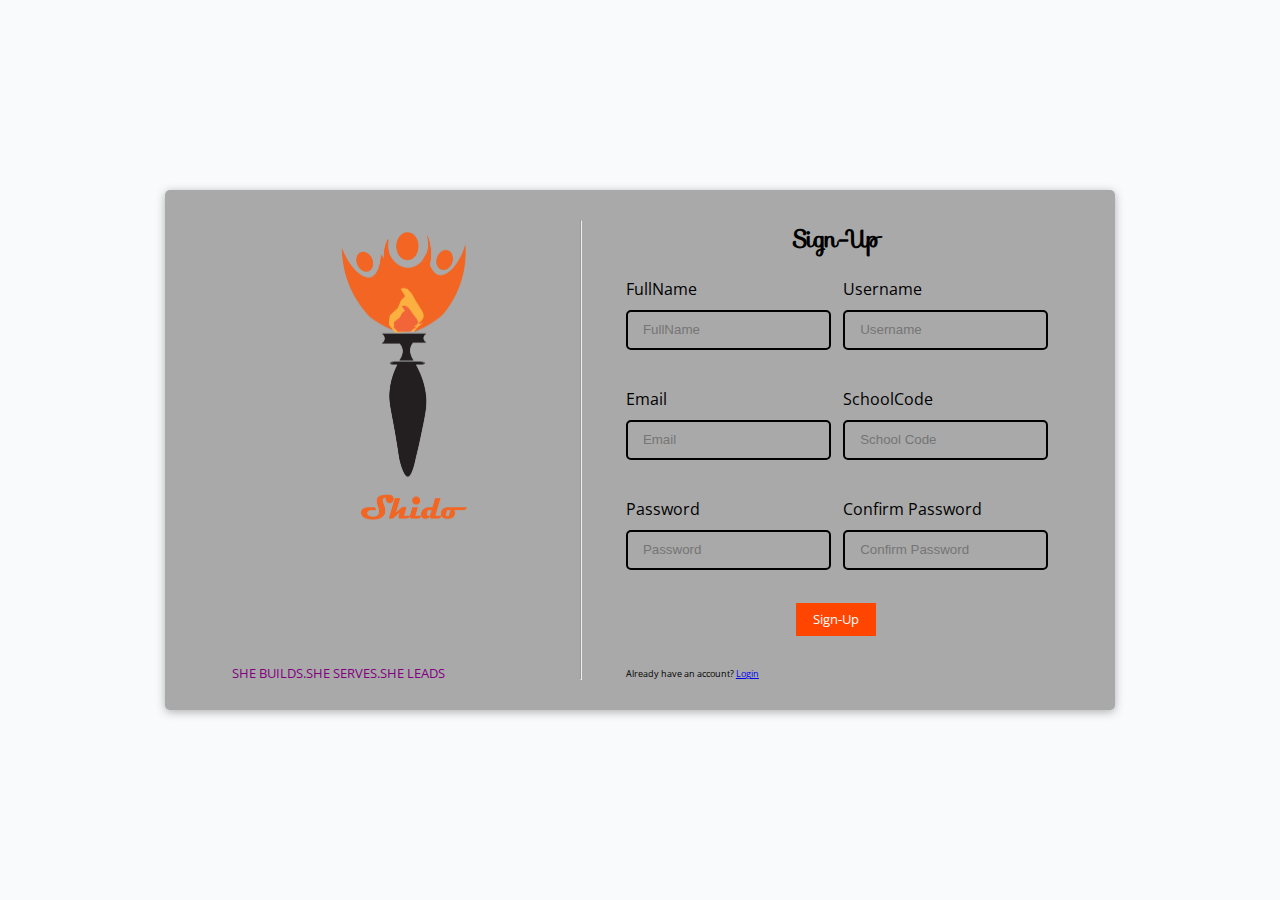
<file: index.html>
<!DOCTYPE html>
<html lang="en">
<head>
   <meta charset="UTF-8">
   <meta http-equiv="X-UA-Compatible" content="IE=edge">
   <meta name="viewport" content="width=device-width, initial-scale=1.0">
   <title>Sign-Up</title>
   <link rel="stylesheet" href="style.css">
   <link rel="stylesheet" href="login.html">
   <link rel="stylesheet" href="https://fonts.googleapis.com/css?family=Sofia">
</head>
<body>
   <div class="registrationForm">
    <div id="system-logo">
        <img src="/Images/SHIDO-DONE.png" alt="my logo" class="logo">
        <p class="slogan">SHE BUILDS.SHE SERVES.SHE LEADS</p>
    </div>
    <hr>
    <div>
    <h1>Sign-Up</h1>
      <form action="" id="form" class="form">
        <div class="formInput-first-row">
       <div class="formInput">
           <label for="username">FullName</label>
           <input type="text" name = "fullname" id="fullname" placeholder="FullName" autocomplete="off" required> 
           <small>Error</small>                    
       </div>
       <div class="formInput">
           <label for="email">Username</label>
           <input type="text" name = "username" id="email" placeholder="Username" autocomplete="off" required> 
           <small>Error</small>                    
       </div>
       </div>
       <div class="formInput-first-row">
       <div class="formInput">
        <label for="email">Email</label>
        <input type="text" name = "email" id="email" placeholder="Email" autocomplete="off" required> 
        <small>Error</small>                    
    </div>
    <div class="formInput">
        <label for="email">SchoolCode</label>
        <input type="number" name = "schoolcode" id="schoolcode" placeholder="School Code" autocomplete="off" required> 
        <small>Error</small>                    
    </div>
    </div>
    <div class="formInput-first-row">
       <div class="formInput">
           <label for="password">Password</label>
           <input type="password" name = "password" id="password" placeholder="Password" autocomplete="off" required> 
           <small>Error</small>                    
       </div>
       <div class="formInput">
           <label for="cPassword" class="cPass">Confirm Password</label>
           <input type="password" name = "cPassword" id="cPassword" placeholder="Confirm Password" autocomplete="off" required> 
           <small>Error</small>                    
       </div>
       </div>
       <a href="login.html" class="button">Sign-Up</a>  
       <p class="small">Already have an account? <a href="login.html">Login</a></p>           
      </form>
   </div>
  </div>
   <script src="index.js"></script>      
</body>
</html>
</file>
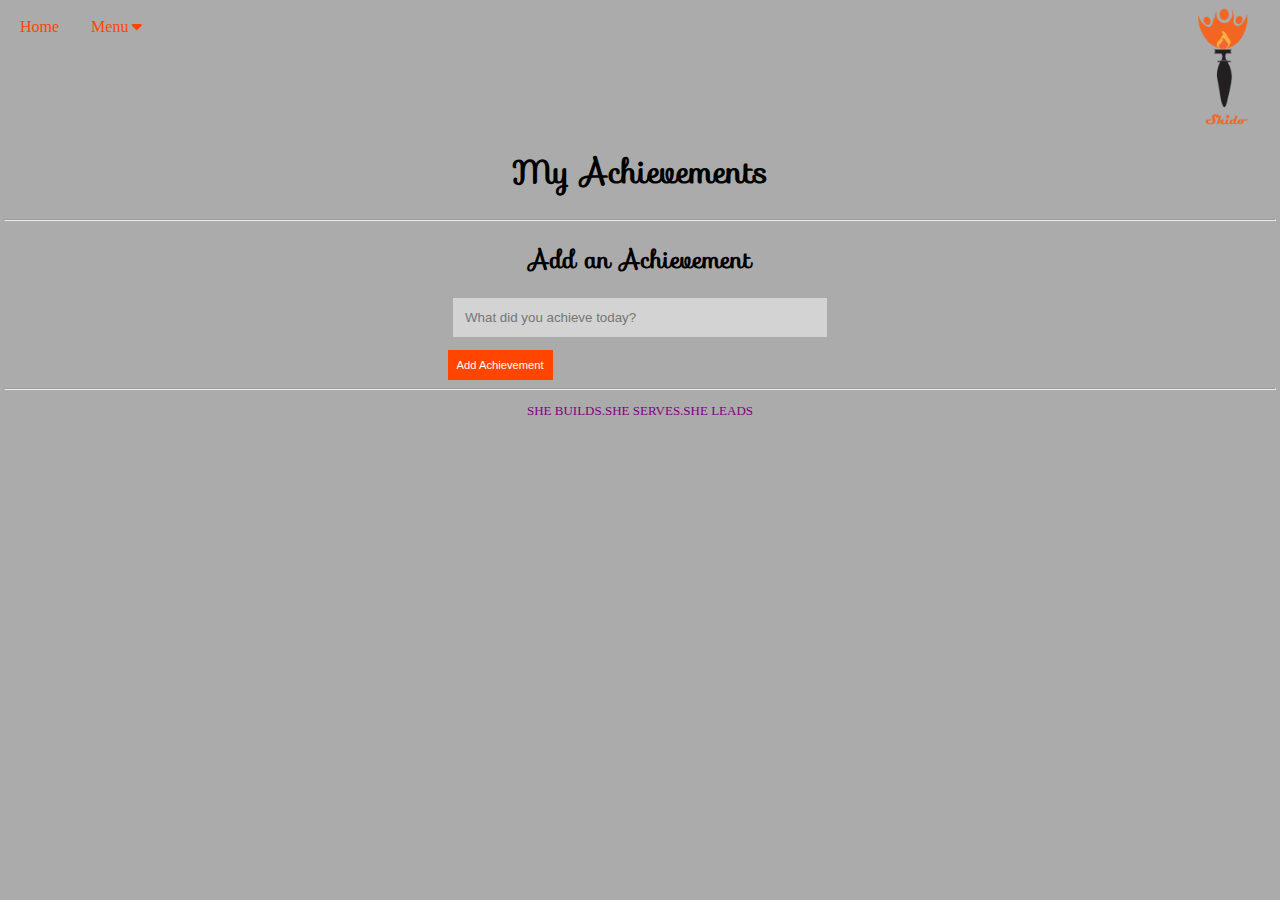
<file: achievements.html>
<!DOCTYPE html>
<html lang="en">
<head>
    <meta charset="UTF-8">
    <meta name="viewport" content="width=device-width, initial-scale=1.0">
    <title>Achievements</title>
    <link rel="stylesheet" href="achievements.css">
    <link rel="stylesheet" href="https://fonts.googleapis.com/css?family=Sofia">
    <link rel="stylesheet" href="https://cdnjs.cloudflare.com/ajax/libs/font-awesome/6.5.2/css/all.min.css">

</head>
<body>
    
    <div class="navbar">
      <img src="/Images/SHIDO-DONE.png" alt="my logo" class="logo">
        
        <a href="homepage.html" class="home">Home</a>
        <div class="dropdown">
          <button class="dropbtn">Menu
            <i class="fa fa-caret-down"></i>
          </button>
          <div class="dropdown-content">
            <a href="mymentor.html">My Mentor</a>
            <a href="achievements.html">My Achievements</a>
            <a href="goals.html">My Goals</a>
            <a href="todo-two.html">My To do List</a>
          </div>
        </div>
      </div>
    
    <div class="achievements-input">
     <h1>My Achievements</h1>
    <hr class="body-hr">  
    <section>
    <div class="input">
        <h2>Add an Achievement</h2>
        <div class="input-body">
                <input type="text" id="achievements" placeholder="What did you achieve today?">
            
            <button onclick="addAchievement()">Add Achievement</button>
        </div>
    </div>
  </section>
    <hr class="body-hr">




    <p class="slogan">SHE BUILDS.SHE SERVES.SHE LEADS</p>
    </div>
    
    <script src="achievements.js"></script>
    
    
    
</body>
</html>
</file>
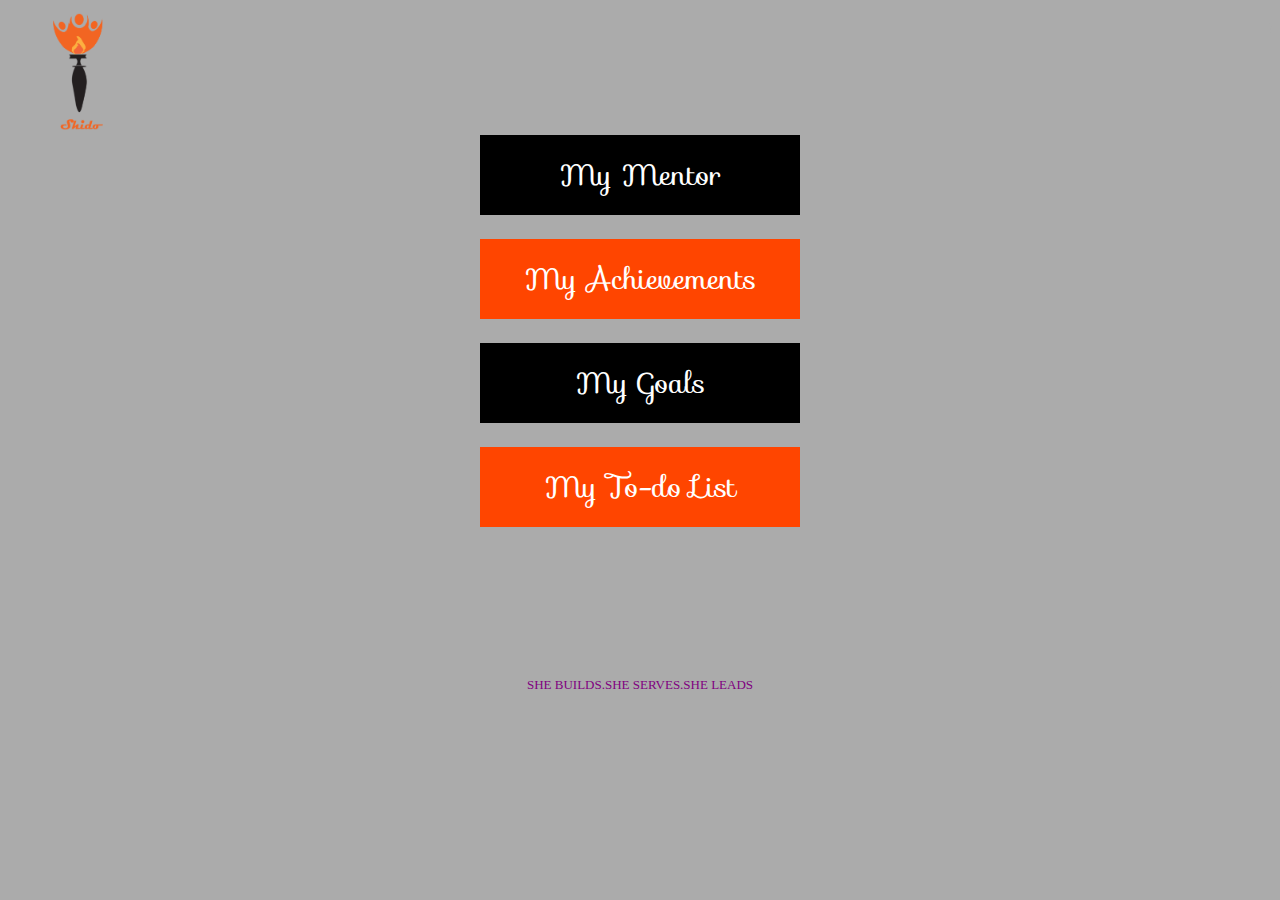
<file: homepage.html>
<!DOCTYPE html>
<html lang="en">
<head>
    <meta charset="UTF-8">
    <meta name="viewport" content="width=device-width, initial-scale=1.0">
    <title>Homepage</title>
    <link rel="stylesheet" href="https://fonts.googleapis.com/css?family=Sofia">
    <link rel="stylesheet" href="homepage.css">
</head>
<body>
    <section class="bigcontainer">
        <div>
            <img src="/Images/SHIDO-DONE.png" alt="my logo" class="logo">
        </div>
    <div id="buttons">
        <div><a href="mymentor.html"><button class="home-button">My Mentor</button></a></div>
        <div><a href="achievements.html"><button class="homepage-button">My Achievements</button></a></div>
        <div><a href="goals.html"><button class="home-button">My Goals</button></a></div>
        <div><a href="todo-two.html"><button class="homepage-button">My To-do List</button></a></div>
        <p class="slogan">SHE BUILDS.SHE SERVES.SHE LEADS</p>
    </div>
    </section>
        
</body>
</html>
</file>
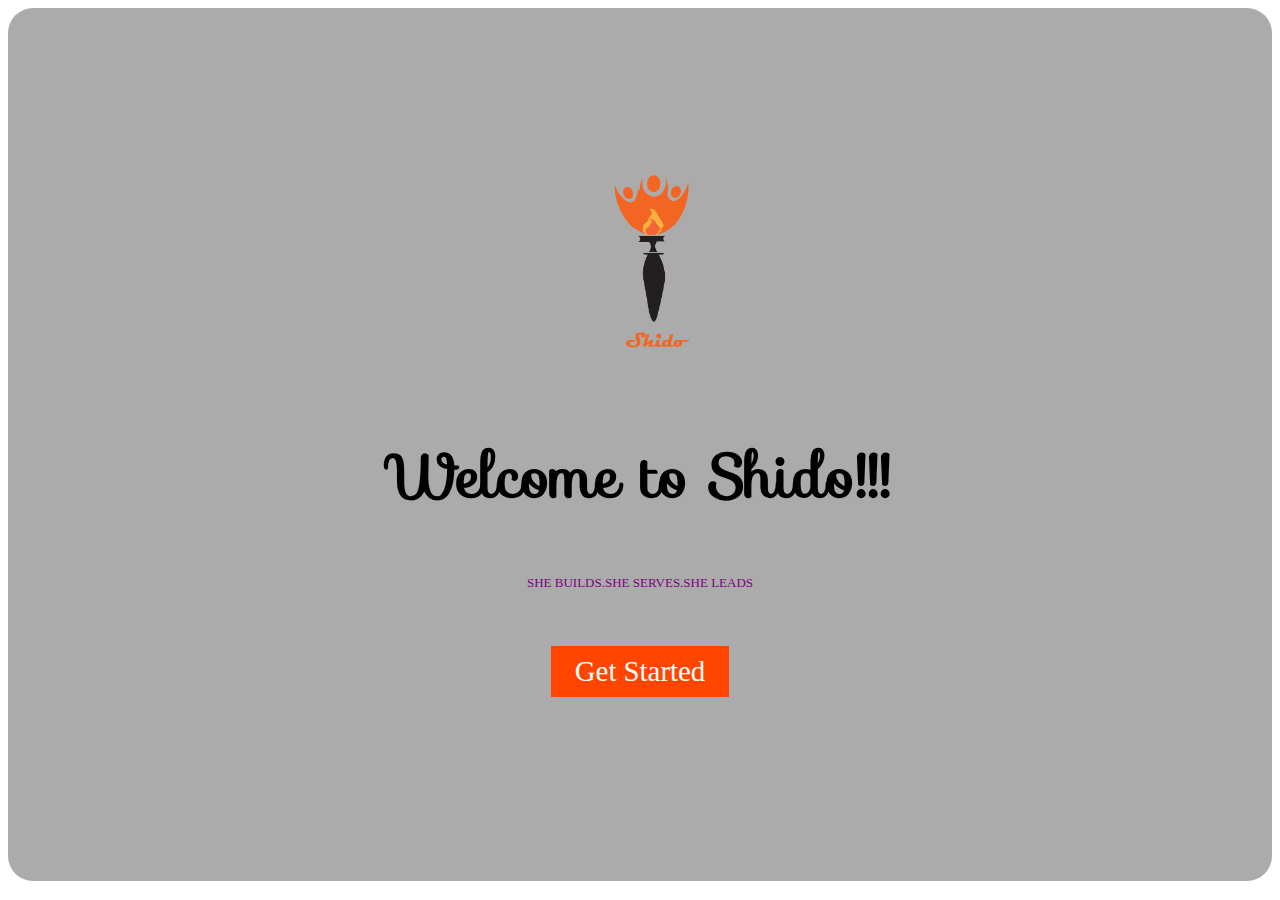
<file: landingpage.html>
<!DOCTYPE html>
<html lang="en">
<head>
    <meta charset="UTF-8">
    <meta name="viewport" content="width=device-width, initial-scale=1.0">
    <title>LandingPage</title>
    <link rel="stylesheet" href="landingpage.css">
    <link rel="stylesheet" href="https://fonts.googleapis.com/css?family=Sofia">
</head>
<body>
    <div id="body">
    <div id="mylogo">
    <img src="/Images/SHIDO-DONE.png" alt="my logo" class="Logo">
    </div>
    <div class="introduction">
    <p class="welcome-message">Welcome to Shido!!!</p>
    <p class="slogan">SHE BUILDS.SHE SERVES.SHE LEADS</p>
    </div>
    <a href="homepage.html" class="button">Get Started</a>
</div>
    
</body>
</html>
</file>
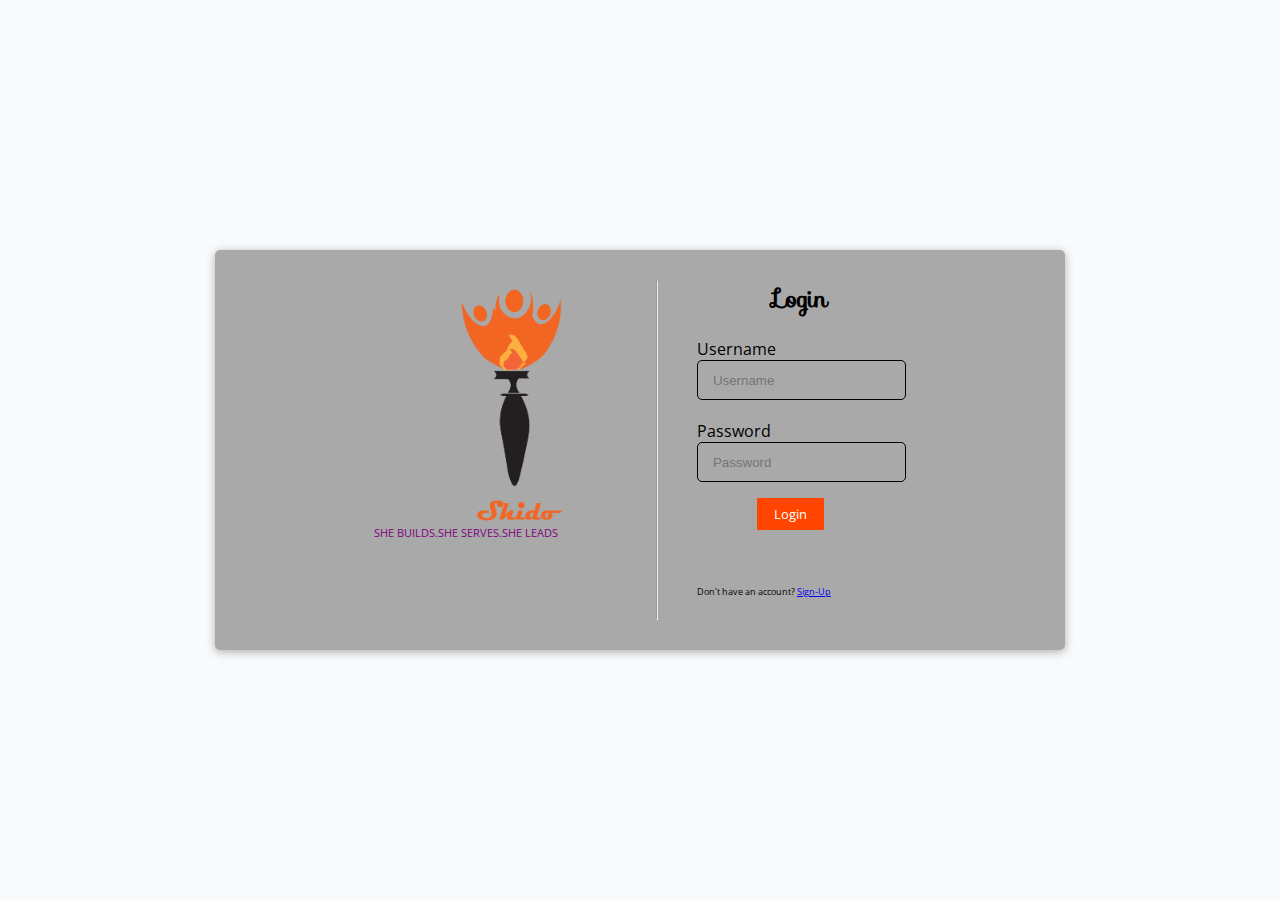
<file: login.html>
<!DOCTYPE html>
<html lang="en">
<head>
   <meta charset="UTF-8">
   <meta http-equiv="X-UA-Compatible" content="IE=edge">
   <meta name="viewport" content="width=device-width, initial-scale=1.0">
   <title>Login</title>
   <link rel="stylesheet" href="login.css">
   <link rel="stylesheet" href="index.html">
   <link rel="stylesheet" href="https://fonts.googleapis.com/css?family=Sofia">
</head>
<body>
   <div class="login-form">
        <div class="logo">
            <img src="/Images/SHIDO-DONE.png" alt="">
            <p class="slogan">SHE BUILDS.SHE SERVES.SHE LEADS</p>
        </div>
        <hr>
        <div class="sign-in">
      <h1>Login</h1>
      <form action="" id="form" class="form">
       <div class="formInput">
           <label for="email">Username</label>
           <input type="text" name = "email" id="email" placeholder="Username" autocomplete="off" required>                    
       </div>
       <div class="formInput">
           <label for="password">Password</label>
           <input type="password" name = "password" id="password" placeholder="Password" autocomplete="off" required>                    
       </div>
       <a href="landingpage.html" class="button">Login</a> 
       <br> 
       <p class="small">Don't have an account? <a href="index.html">Sign-Up</a></p>            
      </form>
    </div>
   </div>
   <script src="index.js"></script>      
</body>
</html>
</file>
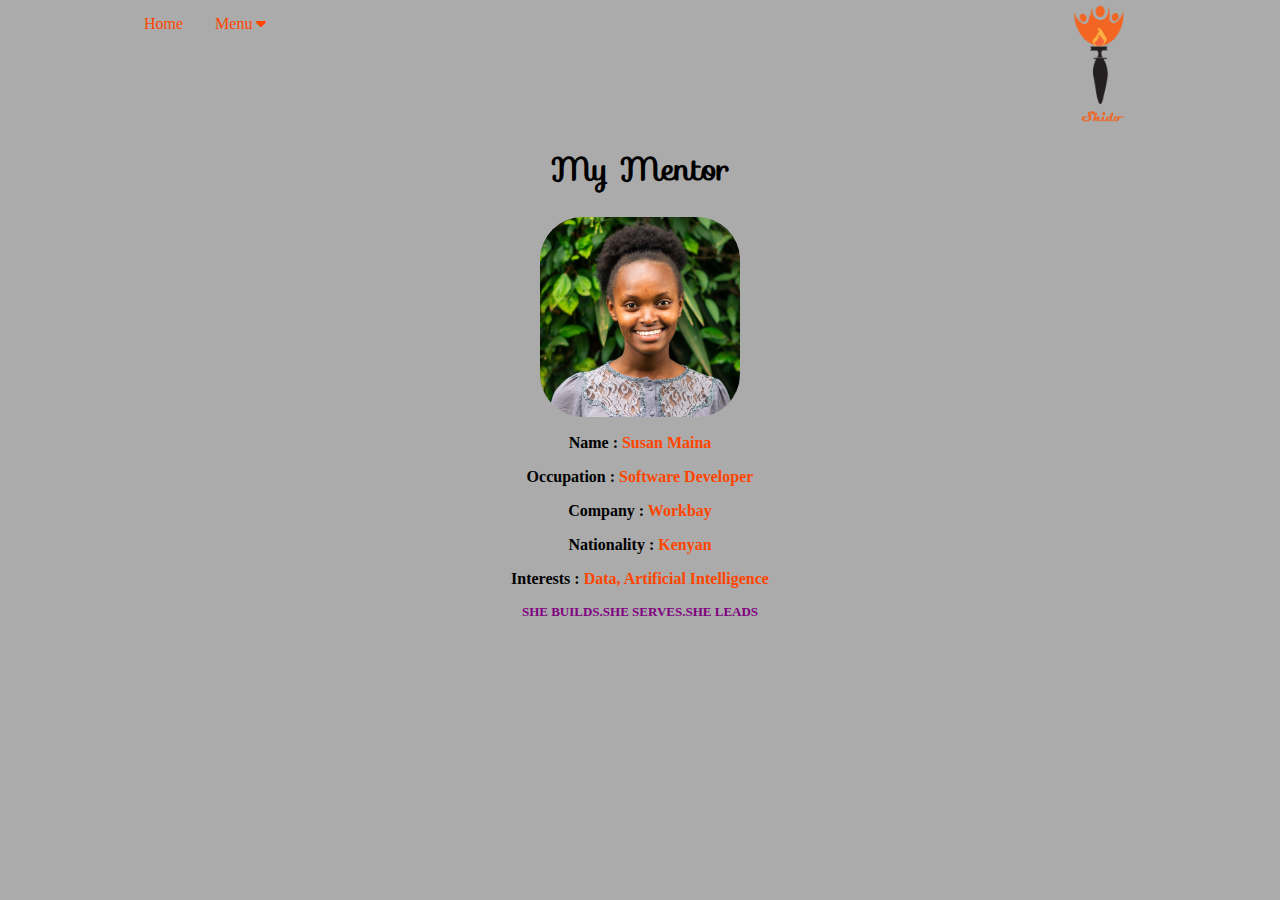
<file: mymentor.html>
<!DOCTYPE html>
<html lang="en">
<head>
    <meta charset="UTF-8">
    <meta name="viewport" content="width=device-width, initial-scale=1.0">
    <title>Mentor's Profile</title>
    <link rel="stylesheet" href="mymentor.css">
    <link rel="stylesheet" href="https://fonts.googleapis.com/css?family=Sofia">
    <link rel="stylesheet" href="https://cdnjs.cloudflare.com/ajax/libs/font-awesome/6.5.2/css/all.min.css">
</head>
<body>

    <div class="navbar">
      <img src="/Images/SHIDO-DONE.png" alt="my logo" class="logo">
        
        <a href="homepage.html" class="home">Home</a>
        <div class="dropdown">
          <button class="dropbtn">Menu
            <i class="fa fa-caret-down"></i>
          </button>
          <div class="dropdown-content">
            <a href="mymentor.html">My Mentor</a>
            <a href="achievements.html">My Achievements</a>
            <a href="goals.html">My Goals</a>
            <a href="todo-two.html">My To do List</a>
          </div>
        </div>
      </div>
    



    <div id="Body">
        <div class="mentor-details">
            <h1>My Mentor</h1>
            <img src="/Images/profilepic.jpeg" alt="my logo" class="profilepic">
            <p>Name  :  <span>Susan Maina</span></p>
        <p>Occupation  :  <span>Software Developer</span></p>
        <p>Company  : <span>Workbay</span></p>
        <p>Nationality  :  <span>Kenyan</span></p>
        <p>Interests  :  <span>Data, Artificial Intelligence</span></p>
        </div>

        <p class="slogan">SHE BUILDS.SHE SERVES.SHE LEADS</p>
        

    </div>
    
    
</body>
</html>
</file>
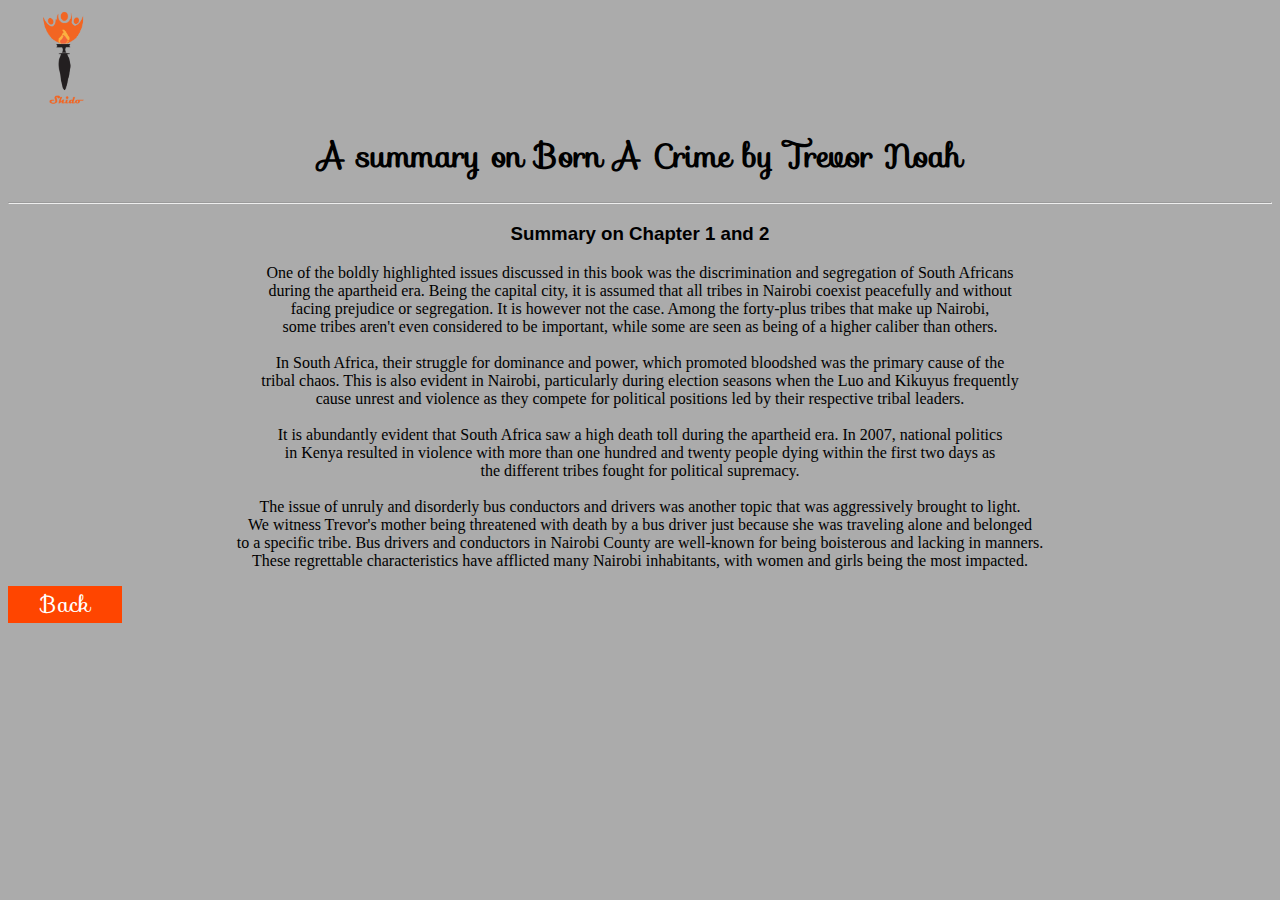
<file: NYJ.html>
<!DOCTYPE html>
<html lang="en">
<head>
    <meta charset="UTF-8">
    <meta name="viewport" content="width=device-width, initial-scale=1.0">
    <title>Born A Crime</title>
    <link rel="stylesheet" href="NYJ.css">
    <link rel="stylesheet" href="https://fonts.googleapis.com/css?family=Sofia">
</head>
<body>
    <img src="/Images/SHIDO-DONE.png" alt="my logo" class="logo">
    <h1>A summary on Born A Crime by Trevor Noah</h1>
    <hr>
    <h3>Summary on Chapter 1 and 2</h3>
    <section>
        <p>One of the boldly highlighted issues discussed in this book was the discrimination and segregation of South Africans
            <br>during the apartheid era. Being the capital city, it is assumed that all tribes in Nairobi coexist peacefully  and without <br>facing prejudice or segregation. 
            It is however not the case. Among the forty-plus tribes that make up Nairobi, <br>some tribes aren't even considered to be important, while some are seen as being of a higher caliber than others. <br>
            <br>
            In South Africa, their struggle for dominance and power, which promoted bloodshed was the primary cause of the <br>tribal chaos. This is also evident in Nairobi, particularly during election seasons when the Luo and Kikuyus frequently <br>cause unrest and violence as they compete for political positions led by their respective tribal leaders. <br>
            <br>
            It is abundantly evident that South Africa saw a high death toll during the apartheid era.  
            In 2007, national politics <br>in Kenya resulted in violence with more than one hundred and twenty people dying within the first two days as <br>the different tribes fought for political supremacy. <br>
            <br>
            The issue of unruly and disorderly bus conductors and drivers was another topic that was aggressively brought to light. <br>We witness Trevor's mother being threatened with death by a bus driver just because she was traveling alone and belonged <br>to a specific tribe. Bus drivers and conductors in Nairobi County are well-known for being boisterous and lacking in manners. <br>These regrettable characteristics have afflicted many Nairobi inhabitants, with women and girls being the most impacted.


            </p>
    </section>

    <a href="todo-two.html" class="back-button">Back</a>
    
</body>
</html>
</file>
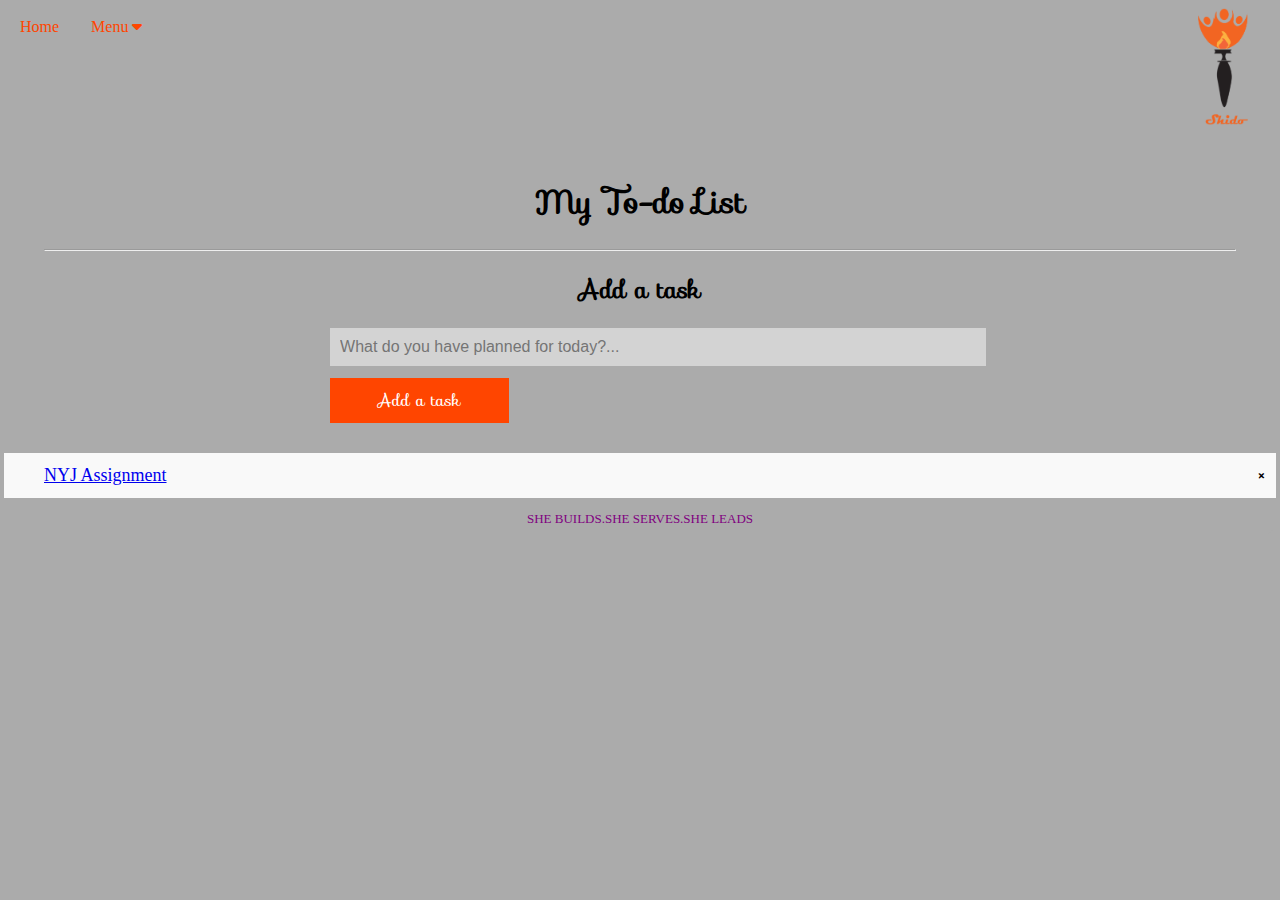
<file: todo-two.html>
<!DOCTYPE html>
<html lang="en">
<head>
    <meta charset="UTF-8">
    <meta name="viewport" content="width=device-width, initial-scale=1.0">
    <title>To do List</title>
    <link rel="stylesheet" href="todo-two.css">
    <link rel="stylesheet" href="https://fonts.googleapis.com/css?family=Sofia">
    <link rel="stylesheet" href="https://cdnjs.cloudflare.com/ajax/libs/font-awesome/6.5.2/css/all.min.css">
</head>
<body>
  <div class="navbar">
    <img src="/Images/SHIDO-DONE.png" alt="my logo" class="logo">
        
    <a href="homepage.html" class="home">Home</a>
    <div class="dropdown">
      <button class="dropbtn">Menu
        <i class="fa fa-caret-down"></i>
      </button>
      <div class="dropdown-content">
        <a href="mymentor.html">My Mentor</a>
        <a href="achievements.html">My Achievements</a>
        <a href="goals.html">My Goals</a>
        <a href="todo-two.html">My To do List</a>
      </div>
    </div>
  </div> 

<section>
    
        <div id="myDIV" class="header">
            <h1>My To-do List</h1>
            <hr>
            <h2>Add a task</h2>
            <input type="text" id="myTasks" placeholder="What do you have planned for today?...">
            <span onclick="newElement()" class="addButton">Add a task</span>
          </div>
          
          <ul id="myUL">
            <li> <a href="NYJ.html">NYJ Assignment</a>  
            </li>
          </ul>
          </section>

          <p class="slogan">SHE BUILDS.SHE SERVES.SHE LEADS</p>

          <script src="todo-two.js"></script>
</body>
</html>
</file>
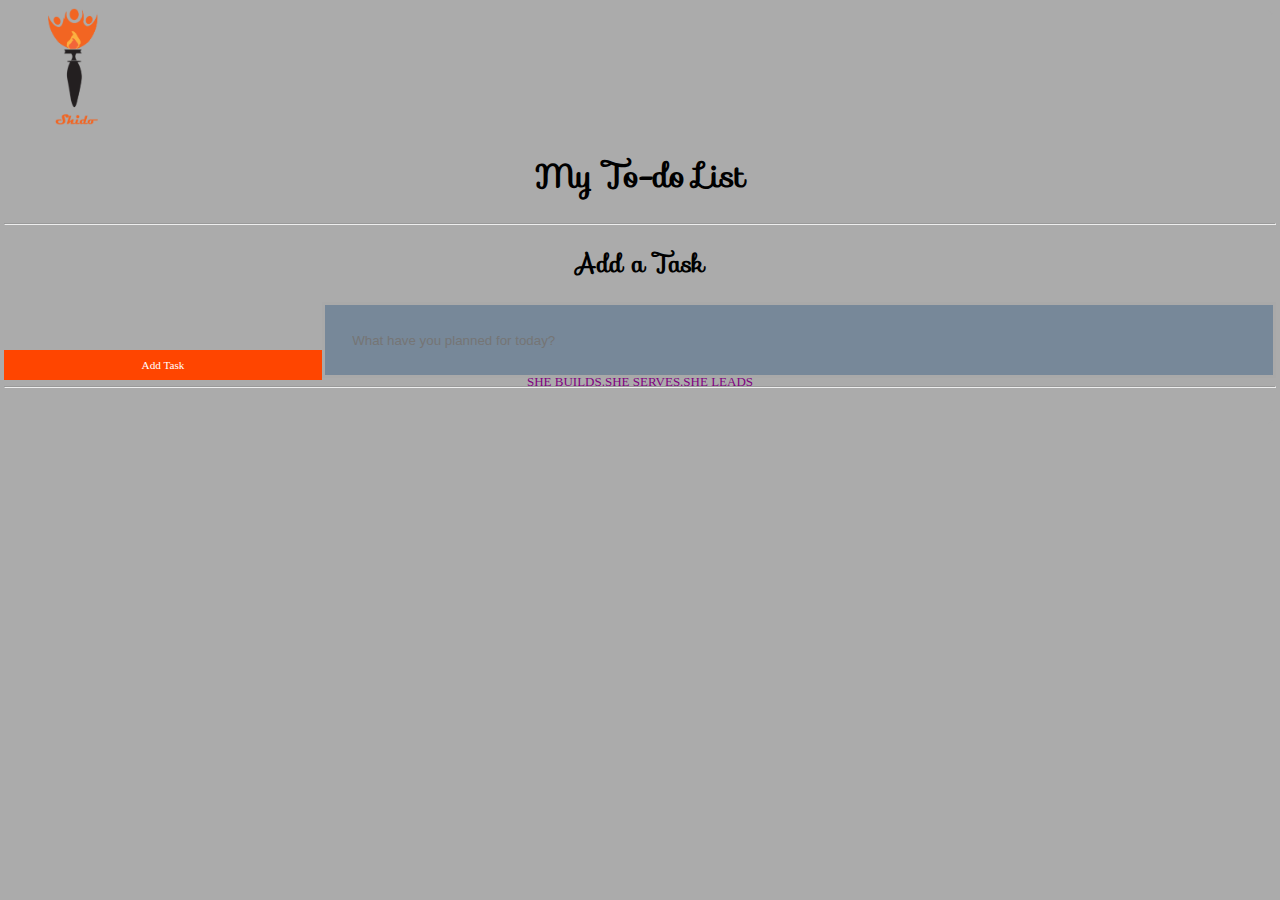
<file: todo.html>
<!DOCTYPE html>
<html lang="en">
<head>
    <meta charset="UTF-8">
    <meta name="viewport" content="width=device-width, initial-scale=1.0">
    <title>To-do List</title>
    <link rel="stylesheet" href="todo.css">
    <link rel="stylesheet" href="https://fonts.googleapis.com/css?family=Sofia">

</head>
<body>
    <img src="/Images/SHIDO-DONE.png" alt="my logo" class="logo">
    <div class="to-do-input">
     <h1>My To-do List</h1>
    <hr>  
    <div class="input">
            <h2>Add a Task</h2>
                <input type="text" id="tasks" placeholder="What have you planned for today?">
            <span onclick="newListItem()" class="addButton">Add Task</span>
    </div>
    <hr>
    </div>

    <ul id="tasks-list">
        <div class="callout" data-closable>
        </div>
    </ul>


    <p class="slogan">SHE BUILDS.SHE SERVES.SHE LEADS</p>
    
    <script src="todo.js"></script>

    
    
    
</body>
</html>
</file>
<file: style.css>
@import url("https://fonts.googleapis.com/css2?family=Open+Sans:wght@400;600;700&display=swap");
* {
margin: 0;
padding: 0;
box-sizing: border-box;
outline: none;
}
body {
   background-color: #f9fafb;
   font-family: "Open Sans", sans-serif;
   height: 100vh;
   width: 100vw;
   display: flex;
   align-items: center;
   justify-content: center;
}
.logo{
    zoom: 25%;
    object-fit: cover;
}
.slogan{
   font-size: small;
   color: purple;
   transform: translateX(25%);
   transform: translateY(750%);
}
.registrationForm {
   background-color: darkgray;
   border-radius: 5px;
   box-shadow: 0 2px 10px rgba(0, 0, 0, 0.3);
   width: 950px;
   padding: 30px 40px;
   display: flex;
   justify-content: center;
   gap: 5%;
}
.registrationForm h1 {   
   text-align: center;
   margin: 0 0 20px;
   font-size: 24px;
   font-family: "Sofia",sans-serif;
   
}
.formInput {
   margin-bottom: 20px;
   position: relative;
}
.formInput-first-row{
    display: flex;
    flex-direction: row;
    gap: 3%;
    justify-content: space-evenly;
}
.formInput label {
   display: block;
   margin-bottom: 10px;
}
.formInput input {   
   width: 100%;
   height: 40px;
   padding: 0 15px;
   background-color: transparent;
   border: 2px solid black;
   border-radius: 5px;
}
.formInput input:hover{
   border-color: orangered;
}
.formInput small {
   display: block;
   color: #e74c3c;
   font-weight: lighter;
   font-size: 11px;
   padding-top: 3px;
   visibility: hidden;
}
.formInput.success input {
border: 2px solid #2ecc71;
}
.FormInput.error input {
border: 2px solid #e74c3c;
}
.FormInput.error small {
visibility: visible; 
}
.button{
   font-size: 0.8rem;
   padding: 0.4rem 1rem;
   width: 20rem;
   text-align: center;
   border: solid 1px transparent;
   margin-bottom: 1.5rem;
   text-decoration: none;
   color: white;
   background-color: orangered;
   justify-content: center;
   margin-left: 170px;
   
}
hr{
   color: black;
   background-color: black;
}
.button:hover{
   background-color: black;
   color: white;
   cursor: pointer;
   box-shadow: 0 0.4rem 1.4rem 0 rgba(86,185,235,0.5);
   transform: translateY(-0.1rem);
   transition: transform 150ms;
}
.small{
   margin-top: 9%;
   font-size: xx-small;
   text-decoration: none;
}

@media  screen and (min-width:200px)and (max-width:399px){
   .registrationForm {
      background-color: darkgray;
      border-radius: 5px;
      box-shadow: 0 2px 10px rgba(0, 0, 0, 0.3);
      width: 1050px;
      height: 100%;
      padding: 20px 80px;
      display: flex;
      flex-direction: row;
      flex-wrap: wrap;
      justify-content: center;
      gap: 0;
      margin: auto;
      position: relative;
   }
   .logo{
      zoom: 10%;
      transform: translateX(10%);
  }
  body {
   background-color: #f9fafb;
   font-family: "Open Sans", sans-serif;
   height: 100vh;
   width: 80vw;
   display: flex;
   align-items: center;
   justify-content: center;
}
hr{
   color: black;
   background-color: black;
   display: none;
}
.formInput input {   
   width: 80px;
   height: 40px;
   padding: 0 15px;
   background-color: transparent;
   border: 2px solid black;
   border-radius: 5px;
}
.slogan{
   font-size: 12px;
   color: purple;
   transform: translateX(20%); 
}
label{
   font-size: 12px;
}
.cPass{
   font-size: 9px;
   
}
.button{
   font-size: 0.8rem;
   padding: 0.4rem 1rem;
   width: 20rem;
   text-align: center;
   border: solid 1px transparent;
   margin-bottom: 1.5rem;
   text-decoration: none;
   color: white;
   background-color: orangered;
   margin-left: 40px;
   
}
.formInput-first-row{
   display: flex;
   flex-direction: row;
   gap: 10%;
   justify-content: space-evenly;
   margin: auto;
}

}
@media  screen and (min-width:400px)and (max-width:900px){
.registrationForm {
   background-color: darkgray;
   border-radius: 5px;
   box-shadow: 0 2px 10px rgba(0, 0, 0, 0.3);
   width: 2450px;
   height: 100%;
   padding: 20px 80px;
   display: flex;
   flex-direction: row;
   flex-wrap: wrap;
   justify-content: center;
   gap: 3%;
   margin: auto;
   position: relative;
}
.logo{
   zoom: 20%;
}
hr{
   color: black;
   background-color: black;
   display: none;
}
body {
background-color: #f9fafb;
font-family: "Open Sans", sans-serif;
height: 100vh;
width: 80vw;
display: flex;
align-items: center;
justify-content: center;
}
.formInput input {   
width: 120px;
height: 40px;
padding: 0 15px;
background-color: transparent;
border: 2px solid black;
border-radius: 5px;
}
.slogan{
font-size: 10px;
color: purple;
transform: translateX(20%); 
}
label{
font-size: 12px;
}
.cPass{
font-size: 9px;

}
.formInput-first-row{
   display: flex;
   flex-direction: row;
   gap: 20%;
   justify-content: space-evenly;
}
.button{
   font-size: 0.8rem;
   padding: 0.4rem 1rem;
   width: 20rem;
   text-align: center;
   border: solid 1px transparent;
   margin-bottom: 1.5rem;
   text-decoration: none;
   color: white;
   background-color: orangered;
   margin-left: 80px;
   
}
}
@media  screen and (min-width:901px)and (max-width:1200px){
   .registrationForm {
      background-color: darkgray;
      border-radius: 5px;
      box-shadow: 0 2px 10px rgba(0, 0, 0, 0.3);
      height: fit-content;
      width: 1050px;
      padding: 20px 80px;
      display: flex;
      flex-direction: row;
      flex-wrap: wrap;
      justify-content: center;
      gap: 15%;
      margin: auto;
      /* position: relative; */
   }
   .logo{
      zoom: 15%;
      transform: translateY(50%);
   }
   hr{
      color: black;
      background-color: black;
      
   }
   body {
   background-color: #f9fafb;
   font-family: "Open Sans", sans-serif;
   height: 100vh;
   width: 80vw;
   display: flex;
   align-items: center;
   justify-content: center;
   }
   .formInput input {   
   width: 120px;
   height: 40px;
   padding: 0 15px;
   background-color: transparent;
   border: 2px solid black;
   border-radius: 5px;
   }
   .slogan{
   font-size: 10px;
   color: purple;
   transform: translateX(80%);
   transform: translateY(880%); 
   }
   label{
   font-size: 12px;
   }
   .cPass{
   font-size: 9px;
   
   }
   .formInput-first-row{
      display: flex;
      flex-direction: row;
      gap: 20%;
      justify-content: space-evenly;
   }
   .button{
      font-size: 0.8rem;
      padding: 0.4rem 1rem;
      width: 20rem;
      text-align: center;
      border: solid 1px transparent;
      margin-bottom: 1.5rem;
      text-decoration: none;
      color: white;
      background-color: orangered;
      margin-left: 80px;
      
   }
}
</file>
<file: achievements.css>
@import url("https://fonts.googleapis.com/css2?family=Open+Sans:wght@400;600;700&display=swap");
h1{
    font-family: "Sofia",sans-serif;
    text-align: center;
    /* transform: translateY(-140%); */
}
h2{
    font-family: "Sofia",sans-serif;
    text-align: center;
}

input{
    padding: 10px;
    width: 350px;
    /* align-self: center; */
    /* transform: translateX(70%); */
    background-color: lightgray;
    border-color:transparent;
}
input:hover{
    border-color: black;
}
.input-body{
    align-items: center;
    display: flex;
    flex-direction: column;
    justify-content: center;
}
button{
    background-color: orangered;
    color: white;
    border: solid 1px transparent;
    font-size: 0.7rem;
    padding: 0.5rem 0.5rem;
    margin-right: 22%;
    margin-top: 1%;
    /* float: left; */
    /* margin-right: 20px; */
    /* position: absolute; */
    /* transform: translateY(-250%);
    transform: translateX(-150%); */

}

 body{
    justify-content: center;
    gap: 20px;
    background-color: #ababab;
    border: solid 1px #ababab;
    border-radius: 25px;
    margin:3px;

}
.logo{
    zoom: 10%;
    float: right;
}

.slogan{
    font-size: small;
    color: purple;
    text-align: center;
    /* transform: translateY(-40%); */
 }

 .navbar {
    overflow: hidden;
    background-color: #ababab;
    
  }
  
  
  .navbar a {
    float: left;
    font-size: 16px;
    color: darkgray;
    text-align: center;
    padding: 14px 16px;
    text-decoration: none;
  }
  
  .dropdown {
    float: left;
    overflow: hidden;
  }
  
  
  .dropdown .dropbtn {
    font-size: 16px;
    border: none;
    outline: none;
    color: orangered;
    padding: 14px 16px;
    background-color: inherit;
    font-family: inherit; 
    margin: 0; 
  }
  .navbar a{
    color: orangered;
  }
  
  .navbar a:hover, .dropdown:hover .dropbtn {
    background-color: orangered;
    color: black;
  }

  .dropdown-content {
    display: none;
    position: absolute;
    background-color: transparent;
    min-width: 160px;
    box-shadow: 0px 8px 16px 0px rgba(0,0,0,0.2);
    z-index: 1;
  }

  .dropdown-content a {
    float: none;
    color: black;
    padding: 12px 16px;
    text-decoration: none;
    display: block;
    text-align: left;
  }
  
  .dropdown-content a:hover {
    background-color: #ddd;
  }
  
  .dropdown:hover .dropdown-content {
    display: block;
  }

  @media  screen and (min-width:200px)and (max-width:399px){
    .logo{
      zoom: 7%;
      float: right;
  }
  h1{
    font-family: "Sofia",sans-serif;
    text-align: center;
    /* transform: translateY(-140%); */
}

input{
  padding: 10px;
  width: 210px;
  /* align-self: center; */
  /* transform: translateX(70%); */
  background-color: lightgray;
  border-color:transparent;
}
    
  }
  @media  screen and (min-width:400px)and (max-width:900px){
    button{
      background-color: orangered;
      color: white;
      border: solid 1px transparent;
      font-size: 0.7rem;
      padding: 0.5rem 0.5rem;
      margin-right: 62%;
      margin-top: 4%;
  
  }

  }




  @media  screen and (min-width:901px)and (max-width:1200px){
    h1{
      font-family: "Sofia",sans-serif;
      text-align: center;
      /* transform: translateY(-140%); */
      font-size: 65px;
  }
  h2{
    font-family: "Sofia",sans-serif;
    text-align: center;
    font-size: 55px;
}

input{
    padding: 10px;
    width: 650px;
    height: 50px;
    /* align-self: center; */
    /* transform: translateX(70%); */
    background-color: lightgray;
    border-color:transparent;
}
.logo{
  zoom: 12%;
  float: right;
}
button{
  background-color: orangered;
  color: white;
  border: solid 1px transparent;
  font-size: 0.7rem;
  padding: 3rem 3rem;
  text-align: left;
  float: left;
  margin-right: 20px;
  /* position: absolute; */
  /* transform: translateY(-250%);
  transform: translateX(-150%); */

}
.slogan{
  font-size: large;
  font-weight: bolder;
  color: purple;
  text-align: center;
  /* transform: translateY(-40%); */
}
.dropdown .dropbtn {
  font-size: 20px;
  border: none;
  outline: none;
  color: orangered;
  padding: 14px 16px;
  background-color: inherit;
  font-family: inherit; /* Important for vertical align on mobile phones */
  margin: 0; 
}
.navbar a{
  color: orangered;
  font-size: 20px;
}
  

  }
</file>
<file: homepage.css>
@import url("https://fonts.googleapis.com/css2?family=Open+Sans:wght@400;600;700&display=swap");
body{
    justify-content: center;
    /* gap: 20px; */
    background-color: #ababab;
    border: solid 1px #ababab;
    border-radius: 25px;
    /* margin:3px; */

}

.logo{
    zoom: 10%;
    /* float: right; */
    
}
#buttons{
    display: flex;
    flex-direction: column;
    align-items: center;
    justify-content: center;
    /* transform: translateY(12%); */


}
.home-button{
    font-size: 1.8rem;
    padding: 1rem 1rem;
    width: 20rem;
    text-align: center;
    border: solid 1px transparent;
    margin-bottom: 1.5rem;
    text-decoration: none;
    color: white;
    background-color: black;
    font-family: "Sofia",sans-serif;
 }
 .homepage-button{
    font-size: 1.8rem;
    padding: 1rem 1rem;
    width: 20rem;
    text-align: center;
    border: solid 1px transparent;
    margin-bottom: 1.5rem;
    text-decoration: none;
    color: white;
    background-color: orangered;
    font-family: "Sofia",sans-serif;
 }
 .homepage-button:hover{
    cursor: pointer;
    box-shadow: 0 0.4rem 1.4rem 0 rgb(59, 19, 5);
    transform: translateY(-0.1rem);
    transition: transform 150ms;
 } 
 .home-button:hover{
    cursor: pointer;
    box-shadow: 0 0.4rem 1.4rem 0 gray;
    transform: translateY(-0.1rem);
    transition: transform 150ms;
 }
 .slogan{
    font-size: small;
    color: purple;
    text-align: center;
    /* transform: translateY(-170%); */
    margin-top: 10%;
 }

 

 @media  screen and (min-width:200px)and (max-width:399px){
   .logo{
      zoom: 7%;
      /* transform: translateX(5%); */
  }
 
  #buttons{
   display: flex;
   flex-direction: column;
   align-items: center;
   margin-left: 6px;

}
.bigcontainer{
   display: grid;
   grid-template-columns: 1 1fr;
 }
.slogan{
   font-size: 10px;
   color: purple;
   text-align: center;
   /* transform: translateY(-110%); */
}

.home-button{
   font-size: 1.8rem;
   padding: 1rem 0.1rem;
   width: 15rem;
   text-align: center;
   border: solid 1px transparent;
   margin-bottom: 1.5rem;
   margin-right: 1.7rem;
   text-decoration: none;
   color: white;
   background-color: black;
   font-family: "Sofia",sans-serif;
}
.homepage-button{
   font-size: 1.8rem;
   padding: 1rem 0.1rem;
   width: 15rem;
   text-align: center;
   border: solid 1px transparent;
   margin-bottom: 1.5rem;
   margin-right: 1.7rem;
   text-decoration: none;
   color: white;
   background-color: orangered;
   font-family: "Sofia",sans-serif;
}



 }
 @media  screen and (min-width:400px)and (max-width:900px){
   .logo{
      zoom: 13%;
      align-self: center;
      margin-left: 28%;
      /* transform: translateX(5%); */
  }
 
#buttons{
   display: flex;
   flex-direction: column;
   align-items: center;
   margin-top: 5%;
}
body{
   justify-content: center;
   gap: 20px;
   background-color: #ababab;
   border: solid 1px #ababab;
   border-radius: 25px;
   margin:3px;

}
.bigcontainer{
   display: grid;
   grid-template-columns: 1 1fr;
   
 }

 }
 @media  screen and (min-width:901px)and (max-width:1200px){
   .logo{
      zoom: 7%;
      /* transform: translateX(5%); */
  }


 }
</file>
<file: landingpage.css>
@import url("https://fonts.googleapis.com/css2?family=Open+Sans:wght@400;600;700&display=swap");
.Logo{
    zoom: 15%;
}
#body{
    display: flex;
    flex-direction: column;
    align-items: center;
    justify-content: center;
    gap: 15px;
    background-color: #ababab;
    border-radius: 25px;
    height: 97vh;

}
.introduction{
    display: flex;
    flex-direction: column;
    /* justify-content: space-between; */
    gap: 6px;


}
.slogan{
    font-size: small;
    color: purple;
    text-align: center;
    transform: translateY(-170%);

 }
.welcome-message{
    text-align: center;
    font-family: "Sofia",sans-serif;
    font-size: 60px;
    text-shadow: 3px 3px 3px #ababab;
    font-weight: bolder;
}
.button{
    font-size: 1.8rem;
    padding: 1rem 1rem;
    width: 20rem;
    text-align: center;
    border: solid 1px transparent;
    margin-bottom: 1.5rem;
    text-decoration: none;
    color: white;
    background-color: orangered;
 }
 .button:hover{
    cursor: pointer;
    box-shadow: 0 0.4rem 1.4rem 0 rgb(59, 19, 5);
    transform: translateY(-0.1rem);
    transition: transform 150ms;
 }

 @media  screen and (min-width:200px)and (max-width:399px){
    .welcome-message{
        text-align: center;
        font-family: "Sofia",sans-serif;
        font-size: 30px;
        text-shadow: 3px 3px 3px #ababab;
        font-weight: bolder;
    }

 }
 .button{
    font-size: 1.8rem;
    padding: 0.5rem 0.5rem;
    width: 10rem;
    text-align: center;
    border: solid 1px transparent;
    margin-bottom: 1.5rem;
    text-decoration: none;
    color: white;
    background-color: orangered;
 }
</file>
<file: login.css>
@import url("https://fonts.googleapis.com/css2?family=Open+Sans:wght@400;600;700&display=swap");
* {
margin: 0;
padding: 0;
box-sizing: border-box;
outline: none;
}
body {
   background-color: #f9fafb;
   font-family: "Open Sans", sans-serif;
   height: 100vh;
   width: 100vw;
   display: flex;
   align-items: center;
   justify-content: center;
}

.logo{
    zoom: 5%;
}
.login-form {
   background-color: darkgray;
   border-radius: 5px;
   box-shadow: 0 2px 10px rgba(0, 0, 0, 0.3);
   width: 850px;
   height: 400px;
   padding: 30px 40px;
   display: flex;
   justify-content: center;
   gap: 5%;
}
h1 {   
   text-align: center;
   margin: 0 0 20px;
   font-size: 24px;
   font-family: "Sofia",sans-serif;
}
.formInput {
   margin-bottom: 20px;
   position: relative;
}
label{
   display: block;
}
input{
   display: block;
   background-color: transparent;
   width: 100%;
   height: 40px;
   padding: 0 15px;
   background-color: transparent;
   border: 1px solid black;
   border-radius: 5px;
}
input:hover{
   border-color: orangered;
}
.button{
   font-size: 0.8rem;
   padding: 0.4rem 1rem;
   width: 20rem;
   text-align: center;
   border: solid 1px transparent;
   margin-bottom: 1.5rem;
   text-decoration: none;
   color: white;
   background-color: orangered;
   margin-left: 60px;
}
.button:hover{
   background-color: black;
   color: white;
   cursor: pointer;
   box-shadow: 0 0.4rem 1.4rem 0 rgba(86,185,235,0.5);
   transform: translateY(-0.1rem);
   transition: transform 150ms;
}
.logo{
   zoom: 20%;
   /* transform: translateX(-25%); */
}
.slogan{
  font-size: 55px;
  color: purple;
  /* transform: translateX(76%); */
  /* transform: translateY(400%) */
}
.small{
   margin-top: 29%;
   font-size: xx-small;
}


@media  screen and (min-width:200px)and (max-width:399px){
   .login-form {
      background-color: darkgray;
      border-radius: 5px;
      box-shadow: 0 2px 10px rgba(0, 0, 0, 0.3);
      width: 850px;
      height: 100vh;
      padding: 30px 40px;
      display: flex;
      flex-direction: column;
      flex-wrap: wrap;
      justify-content: center;
      gap: 5%;
   }
  
   .logo{
      zoom: 15%;
      /* transform: translateX(); */
      /* transform: translateY(-40%); */
  }
  h1{
   /* transform: h */
   /* translateY(150%); */
  }
  body {
   background-color: #f9fafb;
   font-family: "Open Sans", sans-serif;
   height: 100vh;
   width: 80vw;
   display: flex;
   align-items: center;
   justify-content: center;
}
hr{
   color: black;
   background-color: black;
   display: none;
   
}
input{
   display: block;
   background-color: transparent;
   width: 100%;
   height: 40px;
   padding: 0 15px;
   background-color: transparent;
   border: 1px solid black;
   border-radius: 5px;
}
.slogan{
   font-size:48px;
   color: purple;
   transform: translateX(30%); 
   transform: translateY(50%);
}
.button{
   font-size: 0.8rem;
   padding: 0.4rem 1rem;
   width: 20rem;
   text-align: center;
   border: solid 1px transparent;
   margin-bottom: 1.5rem;
   text-decoration: none;
   color: white;
   background-color: orangered;
   margin-left: 35%;
}


}
@media  screen and (min-width:400px)and (max-width:900px){
   .login-form {
      background-color: darkgray;
      border-radius: 5px;
      box-shadow: 0 2px 10px rgba(0, 0, 0, 0.3);
      width: 850px;
      height: 100vh;
      padding: 30px 40px;
      display: flex;
      flex-direction: column;
      flex-wrap: wrap;
      justify-content: center;
      gap: 5%;
   }
  
   .logo{
      zoom: 15%;
      transform: translateX();
      margin-bottom: 10%;
      margin-left: 5%
      /* transform: translateY(-40%); */
  }
  h1{
   transform: h
   translateY(150%);
   
  }

body {
background-color: #f9fafb;
font-family: "Open Sans", sans-serif;
height: 100vh;
width: 80vw;
display: flex;
align-items: center;
justify-content: center;
}
input{
   display: block;
   background-color: transparent;
   width: 100%;
   height: 40px;
   padding: 0 15px;
   background-color: transparent;
   border: 1px solid black;
   border-radius: 5px;
   /* margin-left: 5%; */
}
.formInput input {   
width: 120px;
height: 40px;
padding: 0 15px;
background-color: transparent;
border: 2px solid black;
border-radius: 5px;
margin-left: 25%;
}
label{
   margin-left: 29%;
}
.slogan{
font-size: 70px;
color: purple;
margin-left: 15%;
/* transform: translateX(20%);  */
}
label{
font-size: 12px;
}
.cPass{
font-size: 9px;

}
.formInput-first-row{
   display: flex;
   flex-direction: row;
   gap: 20%;
   justify-content: space-evenly;
}
.button{
   font-size: 0.8rem;
   padding: 0.4rem 1rem;
   width: 20rem;
   text-align: center;
   border: solid 1px transparent;
   margin-bottom: 1.5rem;
   text-decoration: none;
   color: white;
   background-color: orangered;
   margin-left: 95px;
   
}
hr{
   display: none;
}
.small{
   margin-top: 29%;
   font-size: xx-small;
   margin-left: 25%;
}
}
@media  screen and (min-width:901px)and (max-width:1200px){
   .registrationForm {
      background-color: darkgray;
      border-radius: 5px;
      box-shadow: 0 2px 10px rgba(0, 0, 0, 0.3);
      height: fit-content;
      width: 1050px;
      padding: 20px 80px;
      display: flex;
      flex-direction: row;
      flex-wrap: wrap;
      justify-content: center;
      gap: 15%;
      margin: auto;
      position: relative;
   }
   .logo{
      zoom: 15%;
      transform: translateY();
   }
   hr{
      color: black;
      background-color: black;
      
   }
   body {
   background-color: #f9fafb;
   font-family: "Open Sans", sans-serif;
   height: 100vh;
   width: 80vw;
   display: flex;
   align-items: center;
   justify-content: center;
   }
   .formInput input {   
   width: 120px;
   height: 40px;
   padding: 0 15px;
   background-color: transparent;
   border: 2px solid black;
   border-radius: 5px;
   }
   .slogan{
   font-size: 86px;
   color: purple;
   transform: translateX(80%);
   transform: translateY(80%); 
   }
   label{
   font-size: 12px;
   }
   .cPass{
   font-size: 9px;
   
   }
   .formInput-first-row{
      display: flex;
      flex-direction: row;
      gap: 20%;
      justify-content: space-evenly;
   }
   .button{
      font-size: 0.8rem;
      padding: 0.4rem 1rem;
      width: 20rem;
      text-align: center;
      border: solid 1px transparent;
      margin-bottom: 1.5rem;
      text-decoration: none;
      color: white;
      background-color: orangered;
      margin-left: 80px;
      
   }
}
</file>
<file: mymentor.css>
@import url("https://fonts.googleapis.com/css2?family=Open+Sans:wght@400;600;700&display=swap");
body{
    justify-content: center;
    align-items: center; 
    background-color: #ababab;
    border: solid 1px #ababab;
    border-radius: 25px;
     margin:auto; 
    width: 80vw; 
    height: 80vh; 

}
#Body{
    justify-content: center;
    gap: 0%;
    margin-top: 2%;
}

.logo{
    zoom: 10%;
    float: right;
   
}

.navbar {
    overflow: hidden;
    background-color: #ababab;
    
  }
  
  
  .navbar a {
    float: left;
    font-size: 16px;
    color: darkgray;
    text-align: center;
    padding: 14px 16px;
    text-decoration: none;
  }
  
  .dropdown {
    float: left;
    overflow: hidden;
  }
  

  .dropdown .dropbtn {
    font-size: 16px;
    border: none;
    outline: none;
    color: orangered;
    padding: 14px 16px;
    background-color: inherit;
    font-family: inherit; /* Important for vertical align on mobile phones */
    margin: 0; 
  }
  .navbar a{
    color: orangered;
  }
  
  .navbar a:hover, .dropdown:hover .dropbtn {
    background-color: orangered;
    color: black;
  }

  .dropdown-content {
    display: none;
    position: absolute;
    background-color: transparent;
    min-width: 160px;
    box-shadow: 0px 8px 16px 0px rgba(0,0,0,0.2);
    z-index: 1;
  }

  .dropdown-content a {
    float: none;
    color: black;
    padding: 12px 16px;
    text-decoration: none;
    display: block;
    text-align: left;
  }
  
  .dropdown-content a:hover {
    background-color: #ddd;
  }
  
  .dropdown:hover .dropdown-content {
    display: block;
  }

  
.profilepic{
    border: solid 0.5px transparent;
    border-radius: 175px;
    zoom: 25%;  
    display: block;
    margin-left: auto;
    margin-right: auto;
}

p{
    color: black;
    text-align: center;
    font-weight: 800;
}
h1{
    font-family: "Sofia",sans-serif;
    text-align: center;
}
.slogan{
    font-size: small;
    color: purple;
    text-align: center;
    /* transform: translateY(30%); */
 }
 span{
    color: orangered;
 }


   @media  screen and (min-width:200px)and (max-width:399px){
    .logo{
        zoom: 3%;
        /* transform: translateX(-80%); */
       
    }
    
     .logo{
        zoom: 7%;
        /* transform: translateX(-40%); */
        margin-bottom: 2%;
       
    }
    
       h1{
        font-family: "Sofia",sans-serif;
        text-align: center;
        display: block;
        font-size: medium;
        font-weight: bolder;
    }
    .profilepic{
        border: solid 0.5px transparent;
        border-radius: 175px;
        zoom: 15%;  
        display: block;
        margin-left: auto;
        margin-right: auto;
    }
    .slogan{
        font-size: 12px;
        color: purple;
        text-align: center;
        /* transform: translateY(30%); */
     }


   }
   @media  screen and (min-width:901px)and (max-width:1200px){

    .profilepic{
      border: solid 0.5px transparent;
      border-radius: 175px;
      zoom: 45%;  
      display: block;
      margin-left: auto;
      margin-right: auto;
  }

   }
</file>
<file: NYJ.css>
body{
    background-color: #ababab;
    color: black;
}
h1{
    font-family: "Sofia",sans-serif;
    text-align: center;
    /* transform: translateY(-170%); */
}
h3{
    text-align: center;
    font-family: 'Segoe UI', Tahoma, Geneva, Verdana, sans-serif;
}
.logo{
    zoom: 8%;
}
section{
    margin: 0;
    padding: 0;
   
}
p{
    text-align: center;
}
.back-button{
    background-color: orangered;
    color: white;
    text-align: center;
    font-size: 1.4rem;
    padding: 0 1rem;
    width: 5rem;
    display: block;
    border: solid 1px transparent;
    text-decoration: none;
    font-family: "Sofia",sans-serif;
}
@media  screen and (min-width:400px)and (max-width:900px){

}
</file>
<file: todo-two.css>
* {
    box-sizing: border-box;
  }
  
  h1{
    font-family: "Sofia",sans-serif;
    text-align: center;
    /* transform: translateY(-300%); */
}
h2{
    font-family: "Sofia",sans-serif;
    text-align: center;
    /* transform: translateY(-200%); */
}
 body{
    justify-content: center;
    gap: 20px;
    background-color: #ababab;
    border: solid 1px #ababab;
    border-radius: 25px;
    margin:3px;

}
hr{
    /* transform: translateY(-350%); */
    object-fit: cover;
    width: 100%;
}
.logo{
    zoom: 10%;
    float: right;
}
span{
    font-family: "Sofia",sans-serif;
    text-align: center;
    float: left;
    
}
.slogan{
    font-size: small;
    color: purple;
    text-align: center;
 }

  ul {
    margin: 0;
    padding: 0;
  }
  
  
  ul li {
    cursor: pointer;
    position: relative;
    padding: 12px 8px 12px 40px;
    background: #eee;
    font-size: 18px;
    transition: 0.2s;
  
    
    -webkit-user-select: none;
    -moz-user-select: none;
    -ms-user-select: none;
    user-select: none;
  }
  

  ul li:nth-child(odd) {
    background: #f9f9f9;
  }
  

  ul li:hover {
    background: #ddd;
  }
  

  ul li.checked {
    background: #888;
    color: #fff;
    text-decoration: line-through;
  }
  
  ul li.checked::before {
    content: '';
    position: absolute;
    border-color: #fff;
    border-style: solid;
    border-width: 0 2px 2px 0;
    top: 10px;
    left: 16px;
    transform: rotate(45deg);
    height: 15px;
    width: 7px;
  }
  
  .close {
    position: absolute;
    right: 0;
    top: 0;
    padding: 8px 11px;
  }
  
  .close:hover {
    background-color: rgb(32, 83, 83);
    color: white;
  }
  

  .header {
    background-color: #ababab;
    padding: 30px 40px;
    color: black;
    text-align: center;
  }
  

  .header:after {
    content: "";
    display: table;
    clear: both;
  }
  

  input {
    margin-right: 12%;
    margin-left: 15%;
    border: none;
    border-radius: 0;
    width: 55%;
    /* height: 5%; */
    padding: 10px ;
    font-size: 16px;
    background-color: lightgray;
    /* transform: translateY(-70%); */
    
  }
  
  
  .addButton {
    padding: 10px;
    width: 15%;
    background: orangered;
    margin-left: 24%;
    /* float: left; */
    color: white;
    text-align: center;
    font-size: 16px;
    cursor: pointer;
    transition: 0.3s;
    border-radius: 0;
    /* transform: translateX(200%); */
    margin-top: 1%;
  }
  
  .addButton:hover {
    background-color: #bbb;
    color: black;
  }
  .navbar {
    overflow: hidden;
    background-color: #ababab;
    
  }
  
  
  .navbar a {
    float: left;
    font-size: 16px;
    color: darkgray;
    text-align: center;
    padding: 14px 16px;
    text-decoration: none;
  }
  
  .dropdown {
    float: left;
    overflow: hidden;
  }
  

  .dropdown .dropbtn {
    font-size: 16px;
    border: none;
    outline: none;
    color: orangered;
    padding: 14px 16px;
    background-color: inherit;
    font-family: inherit; 
    margin: 0; 
  }
  .navbar a{
    color: orangered;
  }
  
  .navbar a:hover, .dropdown:hover .dropbtn {
    background-color: orangered;
    color: black;
  }

  .dropdown-content {
    display: none;
    position: absolute;
    background-color: transparent;
    min-width: 160px;
    box-shadow: 0px 8px 16px 0px rgba(0,0,0,0.2);
    z-index: 1;
  }

  .dropdown-content a {
    float: none;
    color: black;
    padding: 12px 16px;
    text-decoration: none;
    display: block;
    text-align: left;
  }
  
  .dropdown-content a:hover {
    background-color: #ddd;
  }
  
  .dropdown:hover .dropdown-content {
    display: block;
  }

  @media  screen and (min-width:200px)and (max-width:399px){
    .addButton {
      padding: 5px;
      width: 25%;
      background: orangered;
      float: left;
      color: white;
      text-align: center;
      font-size: 16px;
      cursor: pointer;
      transition: 0.3s;
      border-radius: 0;
      /* transform: translateX(200%); */
      margin-top: 3%;
    }
    

  }
  @media  screen and (min-width:400px)and (max-width:900px){
    .addButton {
      padding: 3px 25px;
      width: 45%;
      background: orangered;
      margin-top: 5%;
      margin-left: 1%;
      color: white;
      text-align: center;
      font-size: 16px;
      cursor: pointer;
      transition: 0.3s;
      border-radius: 0;
      /* transform: translateX(200%); */
      /* margin-top: 3%; */
    }
    input {
      margin: 0;
      border: none;
      border-radius: 0;
      width: 350px;
      /* height: 5%; */
      padding: 10px ;
      font-size: 16px;
      background-color: lightgray;
      /* transform: translateY(-70%); */
      
    }

  }
</file>
<file: todo.css>
@import url("https://fonts.googleapis.com/css2?family=Open+Sans:wght@400;600;700&display=swap");
*{
    box-sizing: border-box;
}
h1{
    font-family: "Sofia",sans-serif;
    text-align: center;
}
h2{
    font-family: "Sofia",sans-serif;
    text-align: center;
}
 body{
    justify-content: center;
    gap: 20px;
    background-color: #ababab;
    border: solid 1px #ababab;
    border-radius: 25px;
    margin:3px;

}
.logo{
    zoom: 10%;
}
.slogan{
    font-size: small;
    color: purple;
    text-align: center;
    transform: translateY(-170%);
 }
 ul{
    margin: 0;
    padding: 0;
 }
 ul li{
    background-color: transparent;
    padding: 12px;
    position: relative;
    cursor: pointer;
    font-size: medium;
    transition: transform 150ms;
    -webkit-user-select: none;
    -moz-user-select: none;
    -ms-user-select: none;
    user-select:none;
 }

  ul li:nth-child(odd){
    background: white;
 } 
 ul li:hover{
    background: lightgray;
    color: black;
 }
 ul li.checked{
    color: rgb(89, 87, 87);
    text-decoration: line-through;
 }
 ul li.checked::before {
    content: '';
    position: absolute;
    border-color: darkslategray;
    border-style: solid;
    border-width: 0 2px 2px 0;
    top: 10px;
    left: 11px;
    transform: rotate(45deg);
    height: 15px;
    width: 7px;
  }
  .close {
    position: absolute;
    right: 0;
    top: 0;
    padding: 12px 16px 12px 16px;
    cursor: pointer;
  }
  
  .close:hover {
    background-color: lightgray;
    color: black;
  }
  .addButton{
    width: 25%;
    color: white;
    float: left;
    transform: translateY(160%);
    background-color: orangered;
    color: white;
    border: solid 1px transparent;
    font-size: 0.7rem;
    padding: 0.5rem 0.2rem;
    text-align: center;
    cursor: pointer;

  }
   /* .addButton:hover{
    cursor: pointer;
    box-shadow: 0 0.4rem 1.4rem 0 rgb(59, 19, 5);
    transform: translateY(-0.1rem);
    transition: transform 150ms;
 }   */
 .addButton:hover{
    background-color: black;
    color: white;
 }

 input{
    margin: 0;
    border: solid darkgray;
    background-color: lightslategrey;
    border-radius: 0;
    width: 75%;
    padding: 1.7rem ;
    position: relative;
 }
 input:hover{
    background-color: white;
    color: black;
 }
</file>
